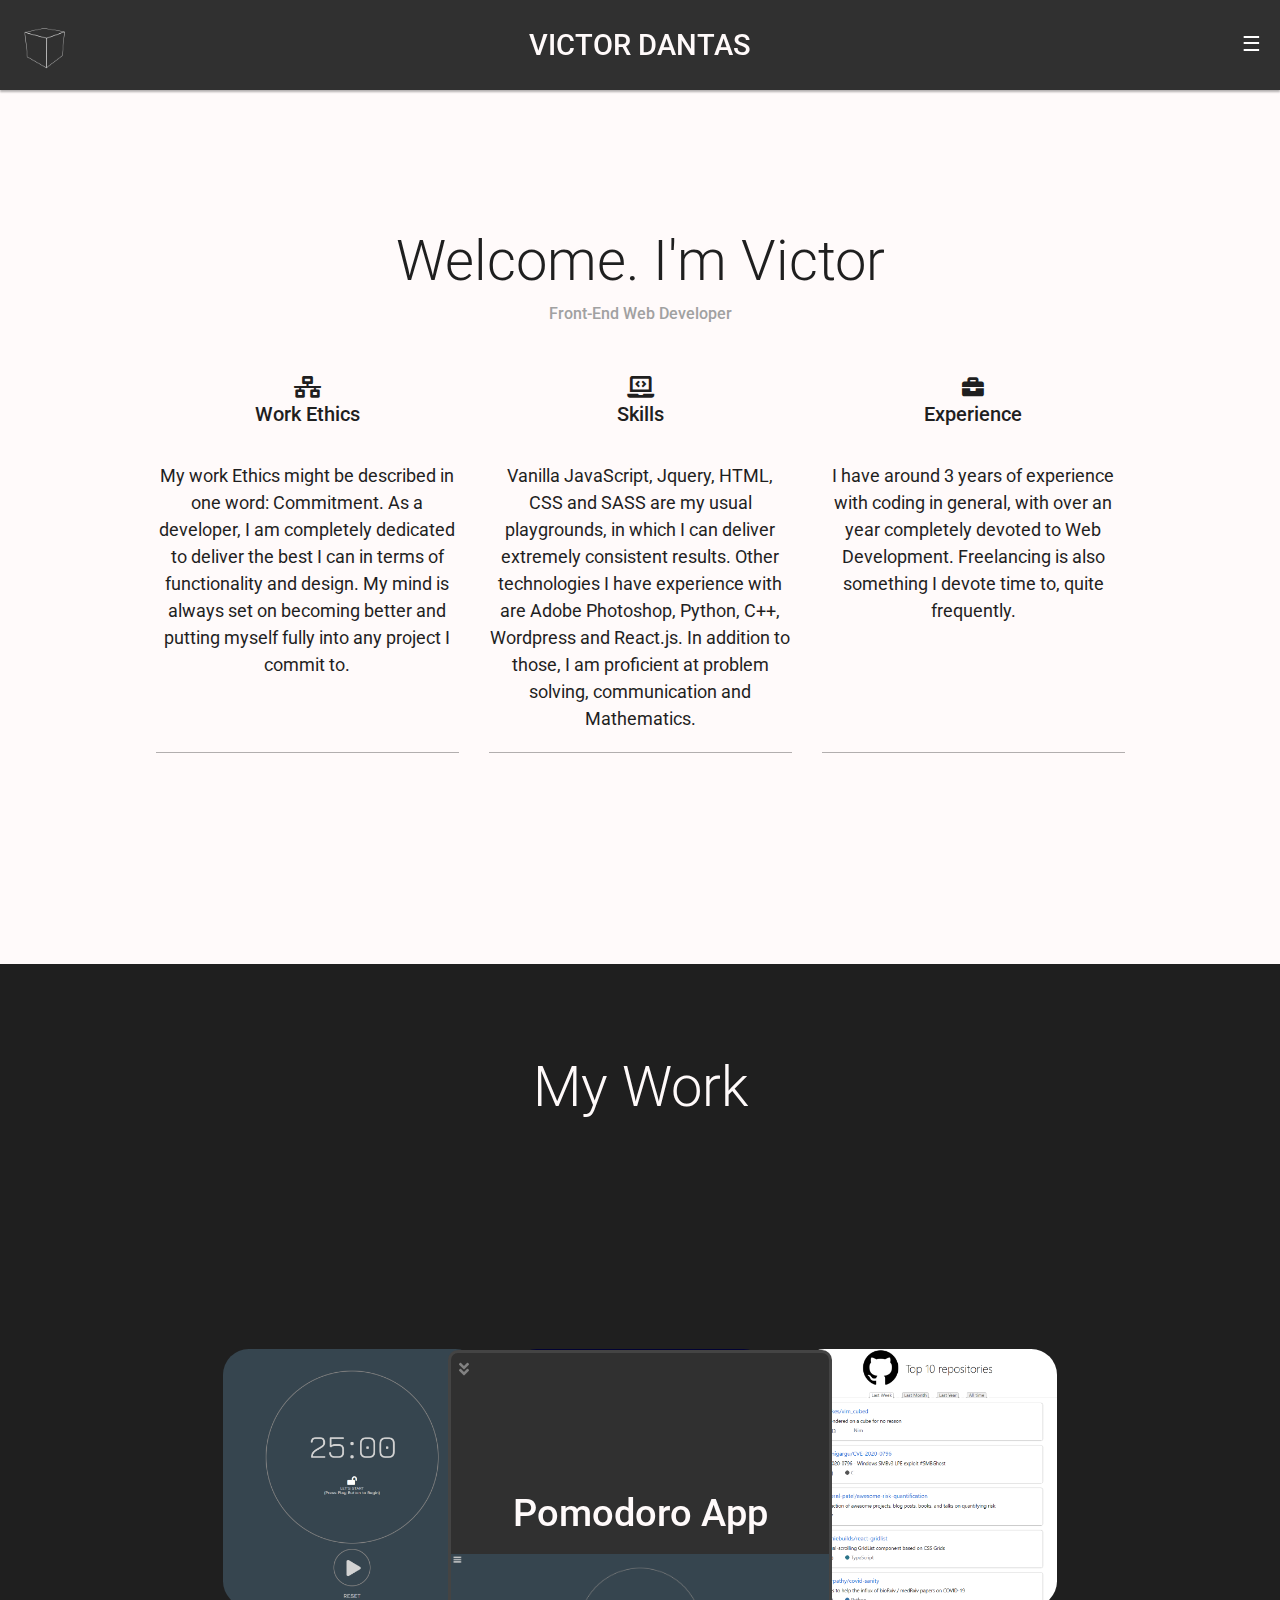
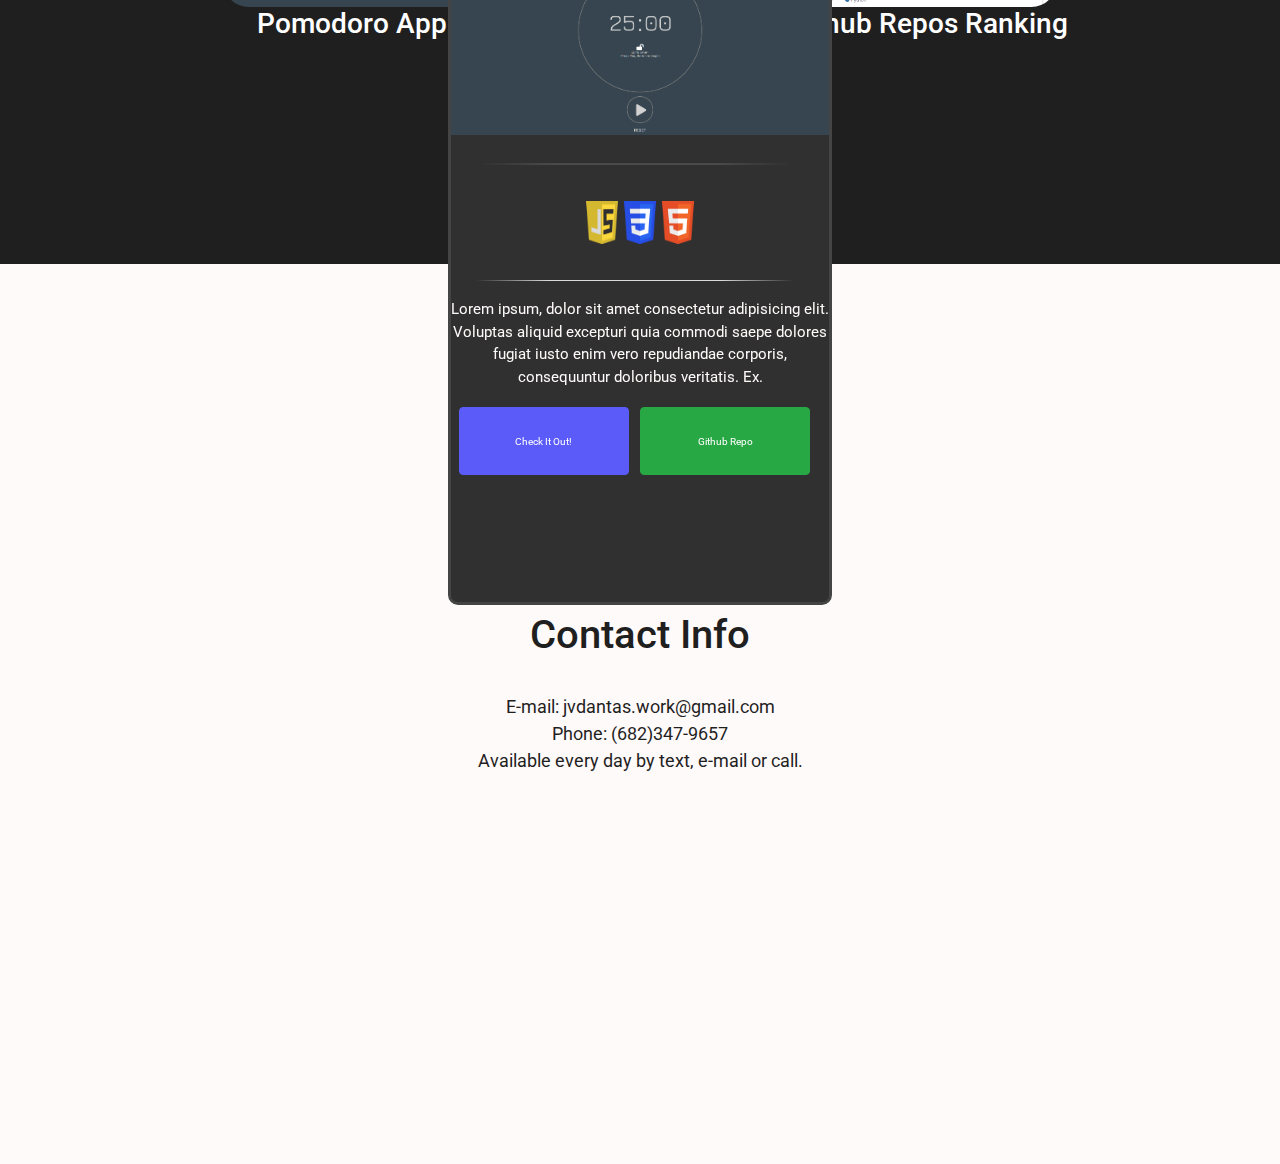
<file: index.html>
<!DOCTYPE html>
<html lang="en">
  <head>
    <meta charset="UTF-8" />
    <meta name="viewport" content="width=device-width, initial-scale=1.0" />
    <script src="./assets/js/lib/jquery-2.1.4.min.js"></script>
    <script src="https://stackpath.bootstrapcdn.com/bootstrap/4.4.1/js/bootstrap.min.js"></script>
    <link rel="stylesheet" href="./assets/css/portfolio.css" />
    <link
      rel="stylesheet"
      href="https://stackpath.bootstrapcdn.com/bootstrap/4.4.1/css/bootstrap.min.css"
    />
    <link rel="stylesheet" href="./assets/css/all.css" />
    <link rel="stylesheet" href="./assets/css/popup.css" />
    <title>Victor Dantas</title>
  </head>
  <body>
    <div class="overlay"></div>
    <!--Navbar-->
    <nav class="navbar navbar-dark light-blue lighten-4">
      <!-- Navbar brand -->
      <a class="navbar-brand" href="#"
        ><img src="./assets/img/ezgif.com-gif-maker.gif" alt=""
      /></a>

      <h2>VICTOR DANTAS</h2>
      <div id="main">
        <button class="openbtn" onclick="openNav()">
          &#9776;
        </button>
      </div>
    </nav>
    <div id="mySidebar" class="sidebar">
      <a href="javascript:void(0)" class="closebtn" onclick="closeNav()"
        ><i class="fas fa-angle-double-right"></i
      ></a>
      <a href="#about" id="sidebarBtnAbout" class="active">About</a>
      <a href="#work" id="sidebarBtnWork">Work</a>
      <a href="#contact" id="sidebarBtnContact">Contact</a>
    </div>

    <div class="container" id="about">
      <div class="about">
        <h1 class="display-4">Welcome. I'm Victor</h1>
        <h6>Front-End Web Developer</h6>
        <div class="contents row d-flex justify-content-center">
          <div class="workEthics col-9 col-sm-6 col-md-4">
            <i class="fas fa-network-wired"></i><br />
            <h5>Work Ethics</h5>
            <p>
              <br />
              My work Ethics might be described in one word: Commitment. As a
              developer, I am completely dedicated to deliver the best I can in
              terms of functionality and design. My mind is always set on
              becoming better and putting myself fully into any project I commit
              to.
            </p>
          </div>
          <div class="skills col-9 col-sm-6 col-md-4">
            <i class="fas fa-laptop-code"></i><br />
            <h5>Skills</h5>
            <p>
              <br />

              Vanilla JavaScript, Jquery, HTML, CSS and SASS are my usual
              playgrounds, in which I can deliver extremely consistent results.
              Other technologies I have experience with are Adobe Photoshop,
              Python, C++, Wordpress and React.js. In addition to those, I am
              proficient at problem solving, communication and Mathematics.
            </p>
          </div>
          <div class="experience col-9 col-sm-6 col-md-4">
            <i class="fas fa-briefcase"></i><br />
            <h5>Experience</h5>
            <p>
              <br />

              I have around 3 years of experience with coding in general, with
              over an year completely devoted to Web Development. Freelancing
              is also something I devote time to, quite frequently.
            </p>
          </div>
        </div>
      </div>
    </div>

    <div class="works" id="work">
      <h1 class="display-4" id="workTitle">My Work</h1>
      <div class="myProjects">
        <div class="row d-flex justify-content-center">
          <div class="col-7 col-sm-4 col-md-3 d-flex justify-content-center">
            <a href="javascript:void(0)" class="projects proj1"></a>
            <h4>Pomodoro App</h4>
          </div>
          <div class="col-7 col-sm-4 col-md-3 d-flex justify-content-center">
            <a href="javascript:void(0)" class="projects proj2"></a>
            <h4>Soccer Trivia Game</h4>
          </div>
          <div class="col-7 col-sm-4 col-md-3 d-flex justify-content-center">
            <a href="javascript:void(0)" class="projects proj3"></a>
            <h4>Github Repos Ranking</h4>
          </div>
        </div>
      </div>
    </div>

    <div class="container" id="contact">
      <div class="contact">
        <h1 class="display-5">Contact Info</h1>
        <p>
          E-mail: jvdantas.work@gmail.com <br />
          Phone: (682)347-9657 <br />
          Available every day by text, e-mail or call.
        </p>
      </div>
    </div>

    <div class="wrapper">
      <div class="popup">
        <a href="javascript:void(0)" class="closebtn" onclick="closeNav()"
          ><i class="fas fa-angle-double-right"></i
        ></a>
        <h3>Pomodoro App</h3>
        <img class="projectImg" src="./assets/img/1.gif" alt="" />
        <img class="line" src="./assets/img/000000000.png" alt="" />
        <div class="languages d-flex justify-content-center">
          <img src="./assets/img/js.png" alt="Javascript" class="js" />
          <img src="./assets/img/css.png" alt="CSS" class="css" />
          <img src="./assets/img/html.png" alt="HTML" class="html" />
        </div>
        <img class="line" src="./assets/img/000000000.png" alt="" />
        <div class="description">
          <p>
            Lorem ipsum, dolor sit amet consectetur adipisicing elit. Voluptas
            aliquid excepturi quia commodi saepe dolores fugiat iusto enim vero
            repudiandae corporis, consequuntur doloribus veritatis. Ex.
          </p>
        </div>
        <div class="buttons">
          <a class="btn1" target="_blank"
            ><button type="button" class="btn btn-primary">
              Check It Out!
            </button></a
          >
          <a class="repo" target="_blank"
            ><button type="button" class="btn btn-success">
              Github Repo
            </button></a
          >
        </div>
      </div>
    </div>

    <script src="./assets/js/portfolio.js"></script>
  </body>
</html>
</file>
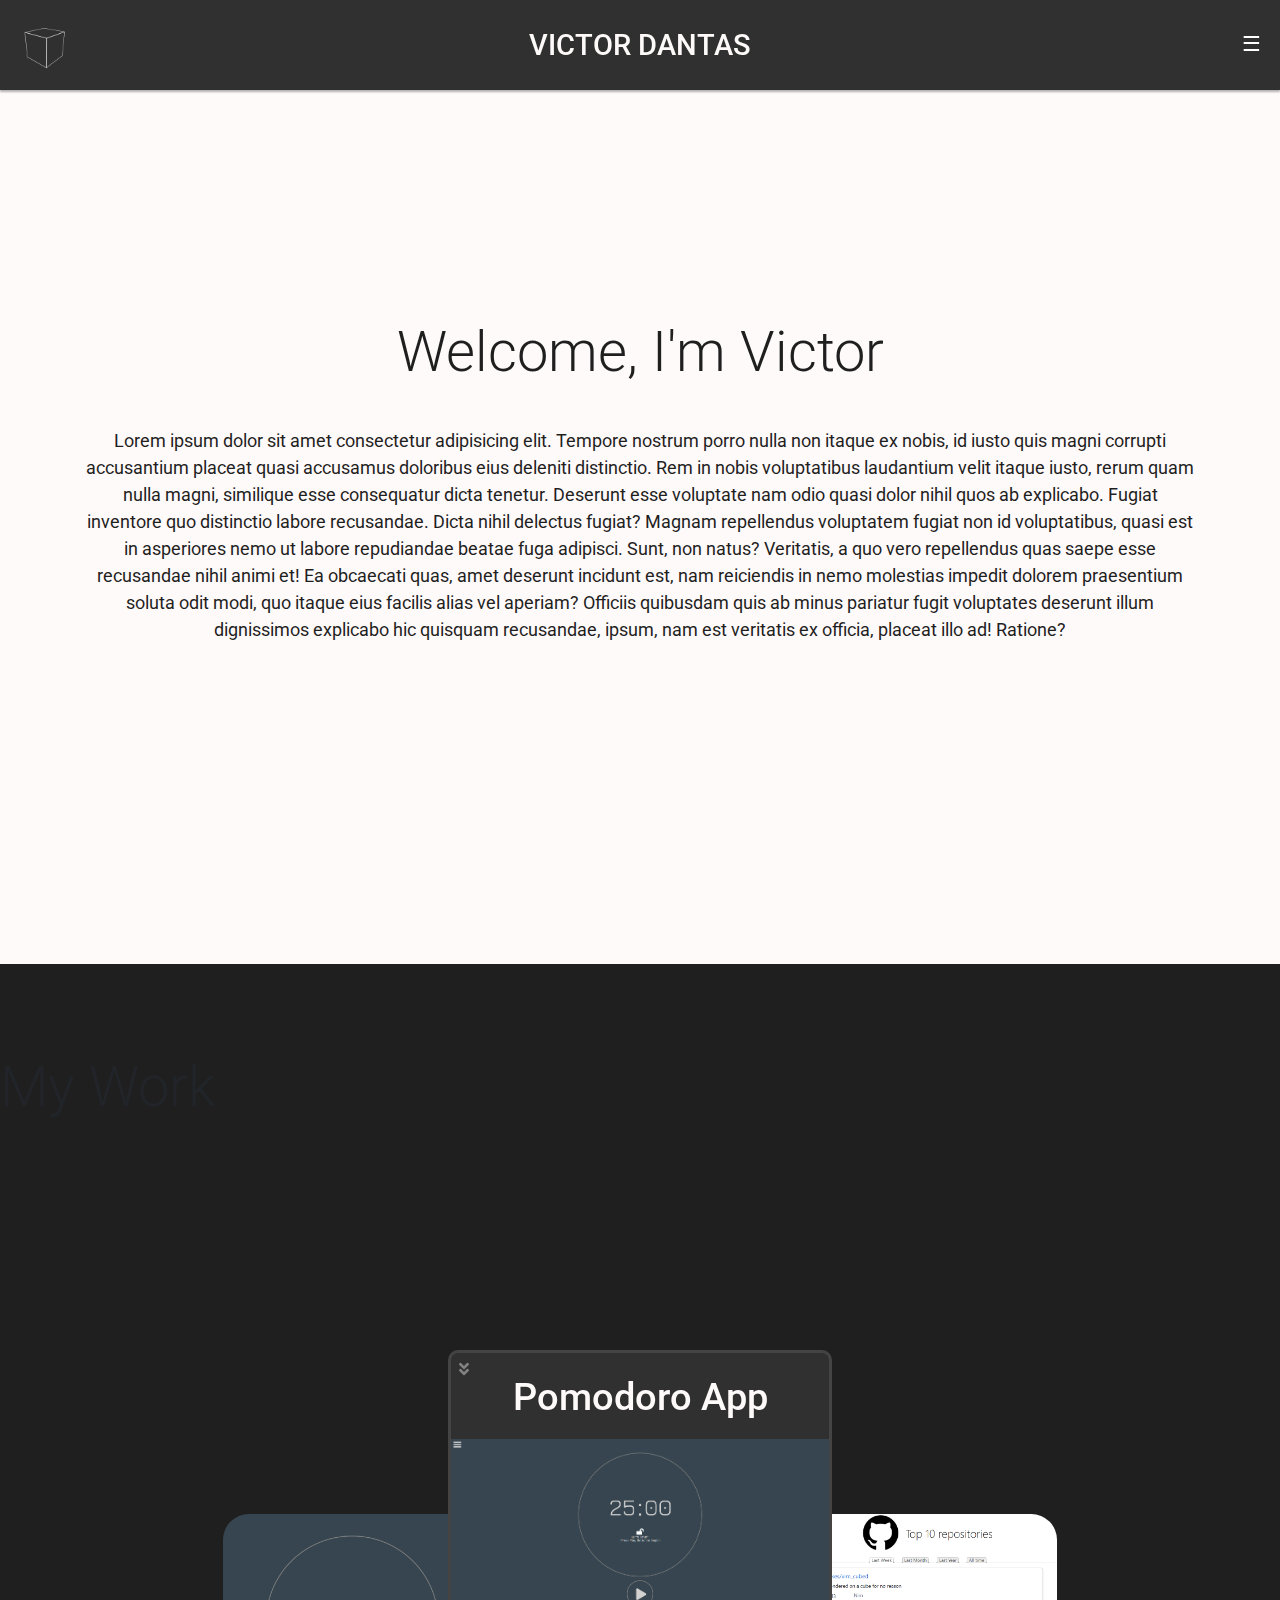
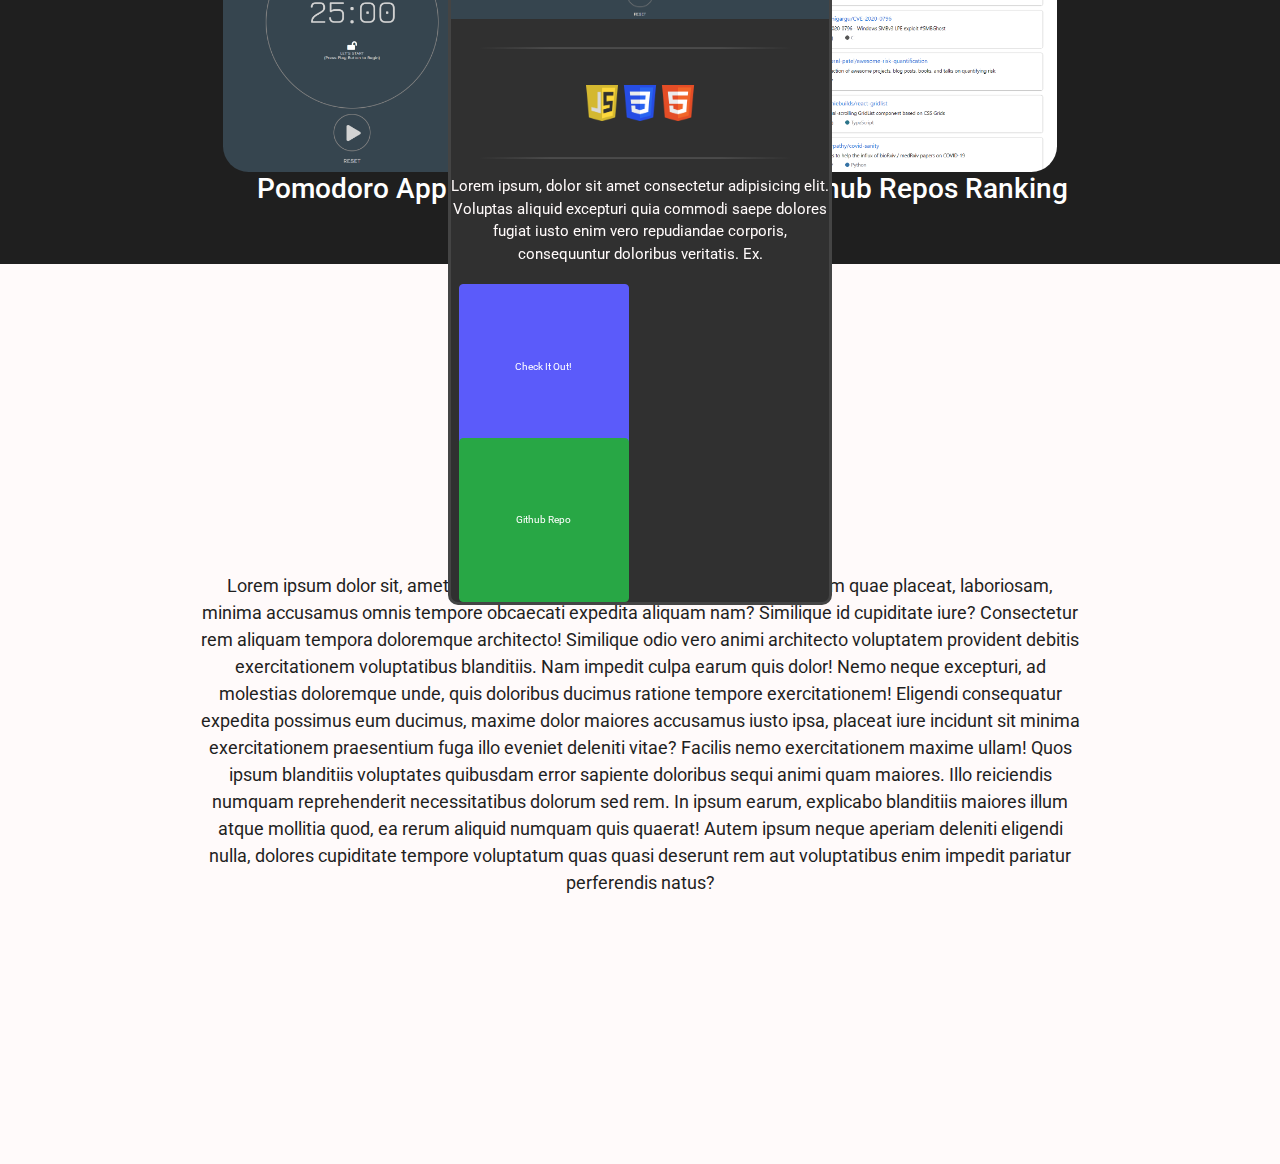
<file: portfolio.html>
<!DOCTYPE html>
<html lang="en">
  <head>
    <meta charset="UTF-8" />
    <meta name="viewport" content="width=device-width, initial-scale=1.0" />
    <title>Document</title>
    <script src="./assets/js/lib/jquery-2.1.4.min.js"></script>
    <script src="https://stackpath.bootstrapcdn.com/bootstrap/4.4.1/js/bootstrap.min.js"></script>
    <link rel="stylesheet" href="./assets/css/portfolio.css" />
    <link
      rel="stylesheet"
      href="https://stackpath.bootstrapcdn.com/bootstrap/4.4.1/css/bootstrap.min.css"
    />
    <link rel="stylesheet" href="./assets/css/all.css" />
    <link rel="stylesheet" href="./assets/css/popup.css" />
  </head>
  <body>
    <div class="overlay"></div>
    <!--Navbar-->
    <nav class="navbar navbar-dark light-blue lighten-4">
      <!-- Navbar brand -->
      <a class="navbar-brand" href="#"
        ><img src="./assets/img/ezgif.com-gif-maker.gif" alt=""
      /></a>

      <h2>VICTOR DANTAS</h2>
      <div id="main">
        <button class="openbtn" onclick="openNav()">
          &#9776;
        </button>
      </div>
    </nav>
    <div id="mySidebar" class="sidebar">
      <a href="javascript:void(0)" class="closebtn" onclick="closeNav()"
        ><i class="fas fa-angle-double-right"></i
      ></a>
      <a href="#">About</a>
      <a href="#">Work</a>
      <a href="#">Contact</a>
    </div>

    <div class="container">
      <div class="about">
        <h1 class="display-4">Welcome, I'm Victor</h1>
        <p>
          Lorem ipsum dolor sit amet consectetur adipisicing elit. Tempore
          nostrum porro nulla non itaque ex nobis, id iusto quis magni corrupti
          accusantium placeat quasi accusamus doloribus eius deleniti
          distinctio. Rem in nobis voluptatibus laudantium velit itaque iusto,
          rerum quam nulla magni, similique esse consequatur dicta tenetur.
          Deserunt esse voluptate nam odio quasi dolor nihil quos ab explicabo.
          Fugiat inventore quo distinctio labore recusandae. Dicta nihil
          delectus fugiat? Magnam repellendus voluptatem fugiat non id
          voluptatibus, quasi est in asperiores nemo ut labore repudiandae
          beatae fuga adipisci. Sunt, non natus? Veritatis, a quo vero
          repellendus quas saepe esse recusandae nihil animi et! Ea obcaecati
          quas, amet deserunt incidunt est, nam reiciendis in nemo molestias
          impedit dolorem praesentium soluta odit modi, quo itaque eius facilis
          alias vel aperiam? Officiis quibusdam quis ab minus pariatur fugit
          voluptates deserunt illum dignissimos explicabo hic quisquam
          recusandae, ipsum, nam est veritatis ex officia, placeat illo ad!
          Ratione?
        </p>
      </div>
    </div>

    <div class="works">
      <h1 class="display-4">My Work</h1>
      <div class="myProjects">
        <div class="row d-flex justify-content-center">
          <div class="col-3 d-flex justify-content-center">
            <a href="javascript:void(0)" class="projects proj1"></a>
            <h4>Pomodoro App</h4>
          </div>
          <div class="col-3 d-flex justify-content-center">
            <a href="javascript:void(0)" class="projects proj2"></a>
            <h4>Trivia Soccer Game</h4>
          </div>
          <div class="col-3 d-flex justify-content-center">
            <a href="javascript:void(0)" class="projects proj3"></a>
            <h4>Github Repos Ranking</h4>
          </div>
        </div>
      </div>
    </div>

    <div class="container">
      <div class="contact">
        <h1 class="display-5">Contact Info</h1>
        <p>
          Lorem ipsum dolor sit, amet consectetur adipisicing elit. Enim neque
          illo totam quae placeat, laboriosam, minima accusamus omnis tempore
          obcaecati expedita aliquam nam? Similique id cupiditate iure?
          Consectetur rem aliquam tempora doloremque architecto! Similique odio
          vero animi architecto voluptatem provident debitis exercitationem
          voluptatibus blanditiis. Nam impedit culpa earum quis dolor! Nemo
          neque excepturi, ad molestias doloremque unde, quis doloribus ducimus
          ratione tempore exercitationem! Eligendi consequatur expedita possimus
          eum ducimus, maxime dolor maiores accusamus iusto ipsa, placeat iure
          incidunt sit minima exercitationem praesentium fuga illo eveniet
          deleniti vitae? Facilis nemo exercitationem maxime ullam! Quos ipsum
          blanditiis voluptates quibusdam error sapiente doloribus sequi animi
          quam maiores. Illo reiciendis numquam reprehenderit necessitatibus
          dolorum sed rem. In ipsum earum, explicabo blanditiis maiores illum
          atque mollitia quod, ea rerum aliquid numquam quis quaerat! Autem
          ipsum neque aperiam deleniti eligendi nulla, dolores cupiditate
          tempore voluptatum quas quasi deserunt rem aut voluptatibus enim
          impedit pariatur perferendis natus?
        </p>
      </div>
    </div>

    <div class="wrapper">
      <div class="popup">
        <a href="javascript:void(0)" class="closebtn" onclick="closeNav()"
          ><i class="fas fa-angle-double-right"></i
        ></a>
        <h3>Pomodoro App</h3>
        <img class="projectImg" src="./assets/img/1.gif" alt="" />
        <img class="line" src="./assets/img/000000000.png" alt="" />
        <div class="languages d-flex justify-content-center">
          <img src="./assets/img/js.png" alt="Javascript" class="js" />
          <img src="./assets/img/css.png" alt="CSS" class="css" />
          <img src="./assets/img/html.png" alt="HTML" class="html" />
        </div>
        <img class="line" src="./assets/img/000000000.png" alt="" />
        <div class="description">
          <p>
            Lorem ipsum, dolor sit amet consectetur adipisicing elit. Voluptas
            aliquid excepturi quia commodi saepe dolores fugiat iusto enim vero
            repudiandae corporis, consequuntur doloribus veritatis. Ex.
          </p>
        </div>
        <button type="button" class="btn btn-primary">
          <a>Check It Out!</a>
        </button>
        <button type="button" class="btn btn-success">
          <a>Github Repo</a>
        </button>
      </div>
    </div>

    <script src="./assets/js/portfolio.js"></script>
  </body>
</html>
</file>
<file: assets/css/portfolio.css>
@import url("https://fonts.googleapis.com/css?family=Roboto:100&display=swap");
html {
  scroll-behavior: smooth;
}

html,
body {
  width: 100%;
  height: 100%;
  background: snow !important;
}

.overlay {
  transition: all 0.5s;
}

.darken {
  position: fixed;
  top: 0;
  bottom: 0;
  left: 0;
  right: 0;
  width: 100%;
  height: 100%;
  background-color: rgba(0, 0, 0, 0.9);
  z-index: 100;
}

h1 {
  padding-top: 7%;
}

.navbar {
  background-color: #303030 !important;
  overflow: hidden;
  position: fixed !important;
  width: 100%;
  height: 10%;
  box-shadow: 0px 2px 2px rgba(0, 0, 0, 0.3);
  z-index: 1;
  padding: 0 !important;
}

.navbar h2 {
  display: flex;
  width: 50%;
  font-size: 180%;
  justify-content: center;
  position: absolute;
  right: 0;
  left: 0;
  margin: 0 auto;
  color: snow;
  font-family: "Roboto", sans-serif;
}

@media only screen and (max-width: 750px) {
  .navbar h2 {
    font-size: 140%;
  }
}

.navbar img {
  height: 100%;
  position: absolute !important;
  top: 0;
}

.navbar-brand {
  margin: 0 !important;
  height: 10vh;
  padding: 0 !important;
  position: absolute !important;
  top: 0;
}

.sidebar {
  height: 100%;
  /* 100% Full-height */
  width: 0;
  /* 0 width - change this with JavaScript */
  position: fixed;
  /* Stay in place */
  z-index: 1;
  /* Stay on top */
  top: 0;
  right: 0;
  background-color: #0a0a0e;
  /* Black*/
  overflow-x: hidden;
  /* Disable horizontal scroll */
  padding-top: 60px;
  /* Place content 60px from the top */
  transition: 0.5s;
  /* 0.5 second transition effect to slide in the sidebar */
}

/* The sidebar links */
.sidebar a {
  padding: 8px 8px 8px 32px;
  text-decoration: none;
  font-family: "Roboto", sans-serif;
  font-size: 25px;
  color: #818181;
  display: block;
  transition: 0.3s;
}

/* When you mouse over the navigation links, change their color */
.sidebar a:hover {
  color: #f1f1f1;
  text-decoration: none;
}

.active {
  color: #f1f1f1 !important;
}

/* Position and style the close button (top right corner) */
.sidebar .closebtn {
  position: absolute;
  top: 0;
  right: 25px;
  font-size: 26px;
  margin-left: 50px;
}

/* The button used to open the sidebar */
.openbtn {
  font-size: 130%;
  cursor: pointer;
  background-color: transparent;
  color: white;
  border: none;
  position: absolute;
  right: 0;
  top: 0;
  margin-right: 1%;
  height: 100%;
}

.openbtn:hover {
  color: #1c1c27;
}

/* Style page content - use this if you want to push the page content to the right when you open the side navigation */
#main {
  transition: margin-left 0.5s;
  /* If you want a transition effect */
  margin-right: 1%;
}

/* On smaller screens, where height is less than 450px, change the style of the sidenav (less padding and a smaller font size) */
@media screen and (max-height: 450px) {
  .sidebar {
    padding-top: 15px;
  }
  .sidebar a {
    font-size: 18px;
  }
}

.container {
  display: flex !important;
  flex-direction: column;
  justify-content: center;
  margin-bottom: 5%;
  height: 100%;
  overflow: hidden;
}

.contents {
  padding-top: 4%;
}

.contents i {
  font-size: larger;
}

.contents p {
  height: 85%;
  border-bottom: 0.5px solid rgba(0, 0, 0, 0.3);
}

h6 {
  color: #a1a1a1;
}

@media only screen and (max-width: 1050px) {
  .container {
    height: min-content;
    padding: 20% 0;
  }
}

@media only screen and (max-width: 850px) {
  .works {
    height: min-content !important;
    padding-bottom: 35% !important;
    padding-top: 46% !important;
  }
  .projects {
    margin-bottom: 20%;
  }
  h4 {
    top: 85% !important;
  }
  #workTitle {
    top: 10% !important;
  }
}

.about {
  display: flex;
  flex-direction: column;
  justify-content: center;
  color: #1f1f1f;
  text-align: center;
  font-size: large;
  font-family: "Roboto", sans-serif;
}

.about p {
  margin-top: 3%;
}

.row {
  margin: 0 5% !important;
}

.works {
  height: 100%;
  width: 100%;
  background-color: #1f1f1f;
  position: relative;
}

#workTitle {
  display: flex;
  justify-content: center;
  position: absolute;
  top: 0;
  left: 0;
  right: 0;
  margin: 0 auto;
  margin: 0 auto;
  color: snow;
  font-family: "Roboto", sans-serif;
}

.myProjects {
  height: 100%;
  display: flex;
  flex-direction: column;
  justify-content: center;
  padding-top: 10%;
}

.projects {
  display: block;
  background-color: snow;
  border-radius: 10%;
  z-index: 0;
  width: 100%;
  padding-bottom: 100%;
  transition: all 0.2s;
}

.proj1 {
  background-image: url("../img/1.png");
  background-size: cover;
  background-repeat: no-repeat;
  background-position: center;
  overflow: hidden;
}

.proj1 {
  background-image: url("../img/1.png");
  background-size: cover;
  background-repeat: no-repeat;
  background-position: center;
  overflow: hidden;
}

.proj2 {
  background-image: url("../img/2.png");
  background-size: cover;
  background-repeat: no-repeat;
  background-position: bottom;
  overflow: hidden;
}

.proj3 {
  background-image: url("../img/3.png");
  background-size: cover;
  background-repeat: no-repeat;
  background-position: center;
  overflow: hidden;
}

.proj1:hover {
  box-shadow: inset 0 0 0 2000px rgba(0, 0, 0, 0.4);
}

.proj2:hover {
  box-shadow: inset 0 0 0 2000px rgba(0, 0, 0, 0.4);
}

.proj3:hover {
  box-shadow: inset 0 0 0 2000px rgba(0, 0, 0, 0.4);
}

.contact {
  display: flex;
  flex-direction: column;
  margin-bottom: 13%;
}

h4 {
  color: white;
  font-family: "Roboto", sans-serif;
  position: absolute;
  top: 100%;
  bottom: 0;
  left: 0;
  right: 0;
  margin: 0 auto;
  display: flex;
  justify-content: center;
  width: 100%;
  height: 10%;
  font-size: 2.2vw !important;
}

.contact {
  color: #1f1f1f;
  text-align: center;
  margin-top: 5%;
  padding: 0 10%;
  font-size: large;
  font-family: "Roboto", sans-serif;
}

.contact p {
  margin-top: 3%;
}

.wrapper {
  position: fixed !important;
  top: 150%;
  right: 0;
  left: 0;
  margin: auto;
  z-index: 1000;
}

.slideIn {
  animation-name: slideIn;
  animation-duration: 0.8s;
  animation-fill-mode: forwards;
}

.slideOut {
  animation-name: slideOut;
  animation-duration: 0.8s;
  animation-fill-mode: forwards;
}

@keyframes slideIn {
  from {
    top: 150%;
  }
  to {
    top: 2vh;
  }
}

@keyframes slideOut {
  from {
    top: 2vh;
  }
  to {
    top: 150%;
  }
}

.popup i {
  position: absolute;
  top: 0;
  left: 0;
  margin-top: 2%;
  margin-left: 1.5%;
  transform: rotate(90deg);
  color: rgba(255, 255, 255, 0.4);
  transition: all 0.4s;
}

.popup i:hover {
  color: white;
}

.popup a {
  text-decoration: none;
  color: white;
}

.popup a:hover {
  color: white;
  text-decoration: none;
}
</file>
<file: assets/css/popup.css>
@import url("https://fonts.googleapis.com/css?family=Roboto:100&display=swap");
html,
body {
  height: 100%;
  width: 100%;
  background-color: #303030;
}

.wrapper {
  display: flex;
  flex-direction: column;
  justify-content: center;
  position: relative;
  background-color: transparent;
  box-sizing: border-box;
  resize: horizontal;
  width: 30%;
  height: 95%;
  min-width: 280px;
  max-width: 70vh;
}

.wrapper > .popup {
  position: absolute;
  top: 0;
  bottom: 0;
  left: 0;
  right: 0;
}

.popup {
  display: flex;
  flex-direction: column;
  justify-content: center;
  width: 100%;
  height: 100%;
  margin: auto 0;
  border-radius: 10px;
  background-color: #303030;
  color: snow;
  font-family: "Roboto", sans-serif;
  overflow: hidden;
  padding-top: 0.5%;
  border: 3px solid #444444;
}

.popup h3 {
  display: flex;
  justify-content: center;
  margin: 0 auto;
  margin-top: 5%;
  margin-bottom: 5%;
  font-size: 3vw;
  width: 100%;
}

.popup button {
  display: inline-block;
  margin-top: -3%;
  margin-left: 2%;
  width: 45%;
  height: 100%;
  font-size: 10px;
}

.buttons {
  height: 8%;
}

.btn-primary {
  background-color: #5b5bfa !important;
  border-color: #5b5bfa !important;
  padding: 2% !important;
}

.btn-primary:hover {
  background-color: #4141ac !important;
}

.btn-success {
  padding: 2% !important;
}

.projectImg {
  display: block;
  width: 100%;
  margin: 0 auto;
  /* border-top: 0.5px solid snow;
  border-bottom: 0.5px solid snow; */
}

.languages {
  width: 100%;
  height: 6%;
  background-color: transparent;
}

.languages img {
  width: 10%;
  padding-bottom: 2%;
}

.line {
  display: block;
  margin: 0 auto;
  width: 90%;
  height: 10%;
  margin-top: -6%;
  margin-bottom: 1%;
  padding-top: 4%;
}

.description {
  padding: 0;
  margin: 0 auto;
  text-align: center;
  margin-top: -5%;
  font-size: 15px;
}

.description p {
  margin-bottom: 8%;
}
</file>
